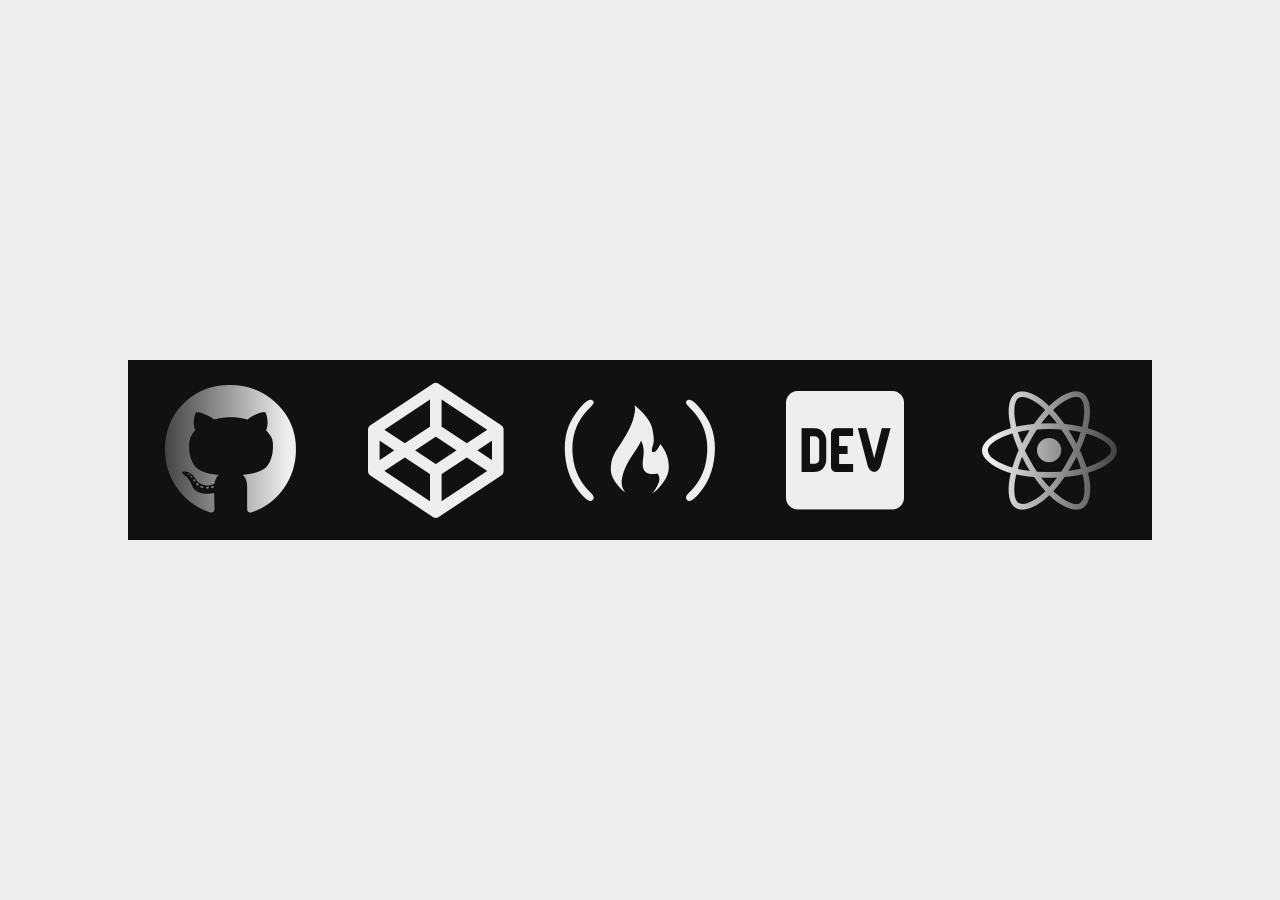
<file: templates/index.html>
<!DOCTYPE html>
<html lang="en" >
<head>
  <meta charset="UTF-8">
  <title>Marquee-like Content Scrolling</title>
  <link rel='stylesheet' href='https://cdnjs.cloudflare.com/ajax/libs/font-awesome/5.8.2/css/all.min.css'><link rel="stylesheet" href="../static/style.css">

</head>
<body>
<!-- partial:index.partial.html -->
<div class="marquee">
    <ul class="marquee-content">
      <li><i class="fab fa-github"></i></li>
      <li><i class="fab fa-codepen"></i></li>
      <li><i class="fab fa-free-code-camp"></i></li>
      <li><i class="fab fa-dev"></i></li>
      <li><i class="fab fa-react"></i></li>
      <li><i class="fab fa-vuejs"></i></li>
      <li><i class="fab fa-angular"></i></li>
      <li><i class="fab fa-node"></i></li>
      <li><i class="fab fa-wordpress"></i></li>
      <li><i class="fab fa-aws"></i></li>
      <li><i class="fab fa-docker"></i></li>
      <li><i class="fab fa-android"></i></li>
    </ul>
  </div>
<!-- partial -->
  <script  src="../static/script.js"></script>

</body>
</html>
</file>
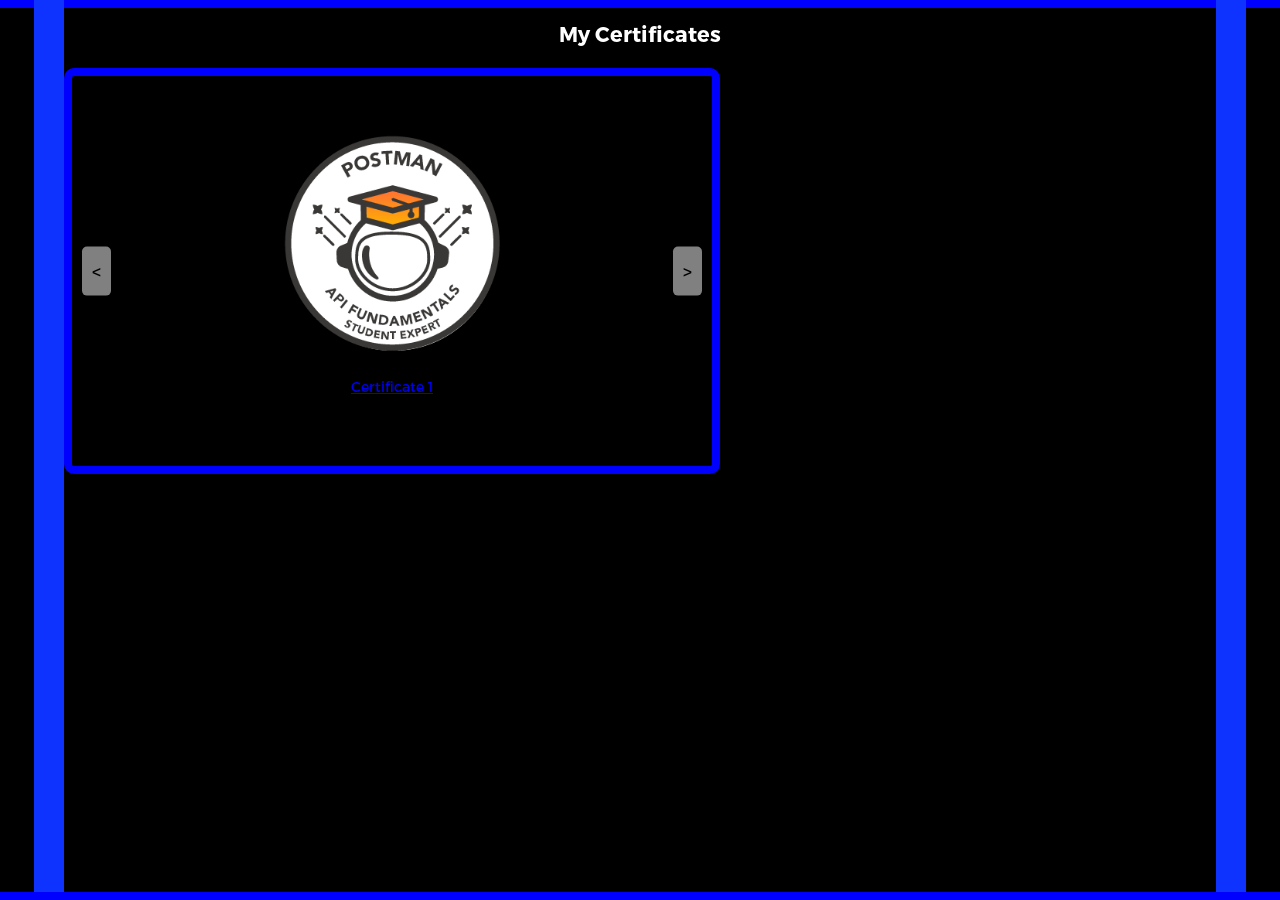
<file: templates/certificates.html>
<!DOCTYPE html>
<html lang="en">
<head>
    <meta charset="UTF-8">
    <title>Certificates</title>
    <link rel="stylesheet" href="../static/assets/css/main.css">
    <style>
        /* Keep background black */
        body {
            display: flex;
            align-items: center;
            justify-content: center;
            height: 100vh;
            margin: 0;
            background-color: black;
            color: white;
        }

        /* Blue horizontal lines */
        .blue-lines {
            position: absolute;
            width: 100%;
            height: 8px;
            background-color: blue;
        }
        .blue-top { top: 0; }
        .blue-bottom { bottom: 0; }

.container {
    text-align: center;
    width: 90%; /* Makes it responsive */
    max-width: 120%; /* Prevents it from becoming too wide on large screens */
    margin: auto;
    padding: auto;/* Centers it horizontally */
}

.slider {
    overflow: hidden;
    width: 100%; /* Takes full width of `.container` */
    max-width: 600px; /* Adjust as needed */
    height: 350px;
    position: relative;
    display: flex;
    align-items: center;
    justify-content: center;
    background: black;
    border-radius: 10px;
    padding: 20px;
    border: 8px solid blue;
}


        .slider-container {
            display: flex;
            transition: transform 0.5s ease-in-out;
            width: 300%;
        }

        .slider--item {
            min-width: 100%;
            display: flex;
            flex-direction: column;
            align-items: center;
            justify-content: center;
        }

        .slider--item img {
            max-width: 90%;
            max-height: 250px;
            object-fit: contain;
            border-radius: 5px;
        }

        .slider--prev, .slider--next {
            cursor: pointer;
            position: absolute;
            top: 50%;
            transform: translateY(-50%);
            background: rgba(255, 255, 255, 0.5);
            color: black;
            padding: 10px;
            border: none;
            font-size: 18px;
            border-radius: 5px;
            transition: 0.3s;
        }

        .slider--prev { left: 10px; }
        .slider--next { right: 10px; }
        .slider--prev:hover, .slider--next:hover { background: white; }
    </style>
</head>
<body>
    <div class="blue-lines blue-top"></div> <!-- Top blue line -->
    <div class="container">
        <h2>My Certificates</h2>
        <div class="slider">
            <div class="slider-container">
                <div class="slider--item">
                    <a href="../static/certs/ECC-CEH-Certificate.pdf" target="_blank">
                        <img src="../static/certs/postman.png" alt="Certificate 1">
                        <p>Certificate 1</p>
                    </a>
                </div>
                <div class="slider--item">
                    <a href="../static/certs/postman.pdf" target="_blank">
                        <img src="../static/certs/postman.png" alt="Certificate 2">
                        <p>Certificate 2</p>
                    </a>
                </div>
                <div class="slider--item">
                    <a href="../static/certs/problem_solving_basic%20certificate.pdf" target="_blank">
                        <img src="../static/certs/postman.png" alt="Certificate 3">
                        <p>Certificate 3</p>
                    </a>
                </div>
            </div>
            <button class="slider--prev">&lt;</button>
            <button class="slider--next">&gt;</button>
        </div>
    </div>
    <div class="blue-lines blue-bottom"></div> <!-- Bottom blue line -->

    <script src="https://ajax.googleapis.com/ajax/libs/jquery/2.2.4/jquery.min.js"></script>
    <script>
    $(document).ready(function() {
        let currentIndex = 0;
        const totalItems = $('.slider--item').length;
        const sliderContainer = $('.slider-container');

        function showItem(index) {
            const offset = -index * 100 + '%';
            sliderContainer.css('transform', `translateX(${offset})`);
        }

        $('.slider--next').click(function() {
            currentIndex = (currentIndex + 1) % totalItems;
            showItem(currentIndex);
        });

        $('.slider--prev').click(function() {
            currentIndex = (currentIndex - 1 + totalItems) % totalItems;
            showItem(currentIndex);
        });

        showItem(currentIndex);
    });
    </script>
</body>
</html>
</file>
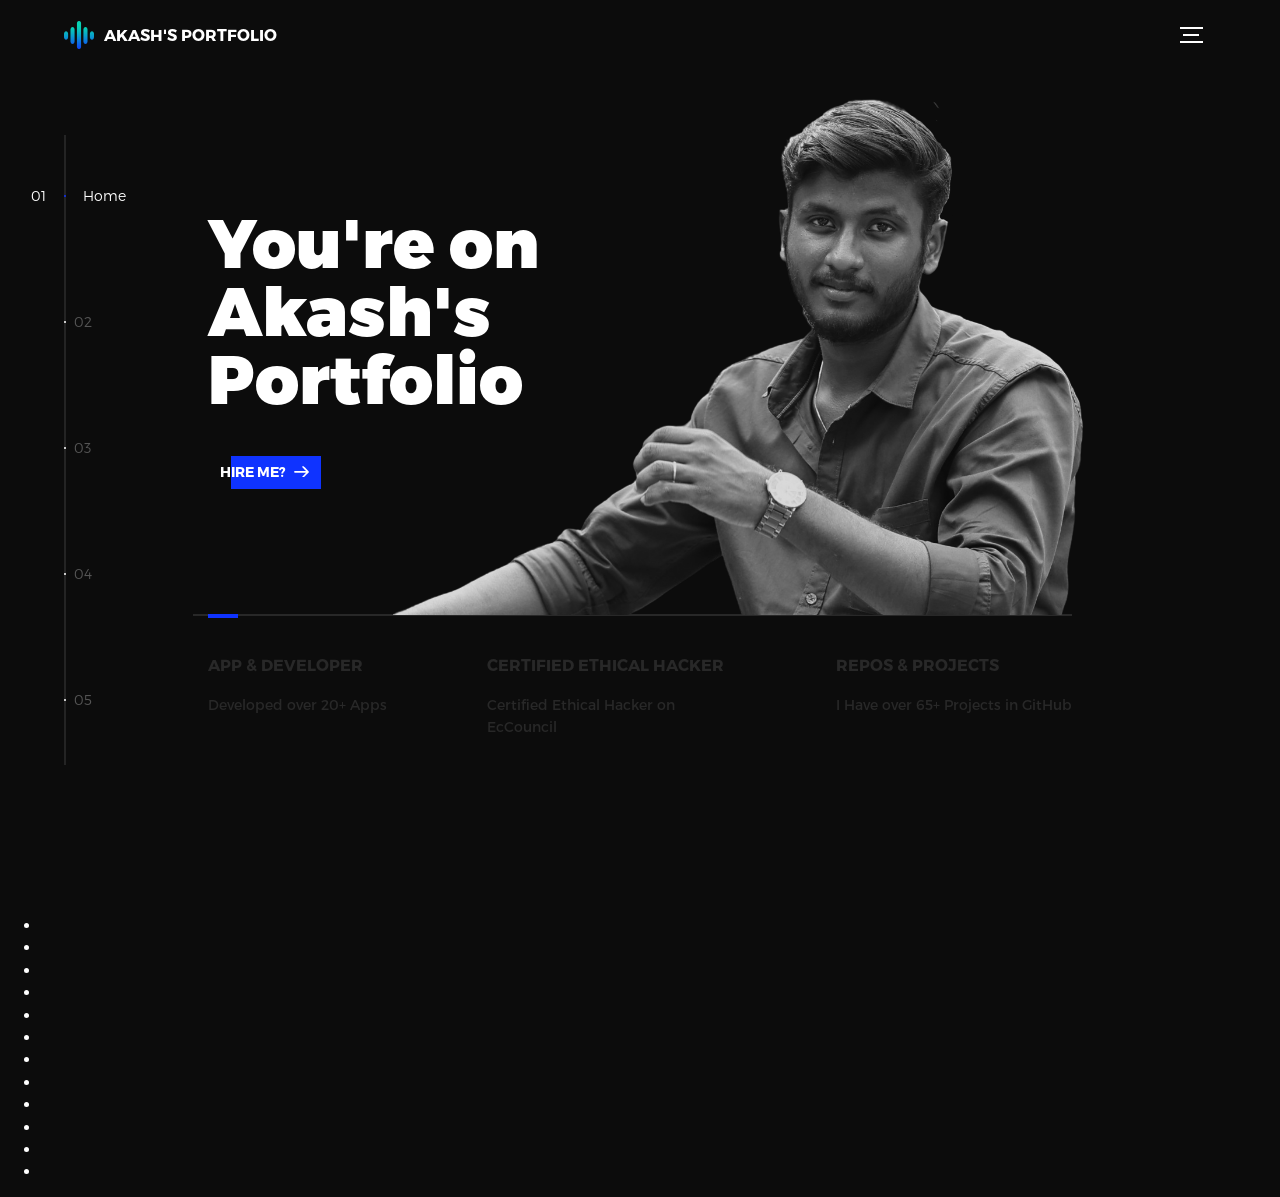
<file: templates/def.html>
<!DOCTYPE html>
<html lang="en">
<head>
  <title>Akash's Portfolio</title>
  <meta charset="utf-8">
  <meta name="viewport" content="width=device-width, initial-scale=1">
  <meta http-equiv="X-UA-Compatible" content="IE=edge">
  <meta name="description" content="HTML5 website template">
  <meta name="keywords" content="global, template, html, sass, jquery">
  <meta name="author" content="Bucky Maler">
  <link rel="stylesheet" href="../static/assets/css/main.css">
    
</head>
<body>

<!-- notification for small viewports and landscape oriented smartphones -->
<div class="device-notification">
  <a class="device-notification--logo" href="#0">
    <img src="../static/assets/img/logo.png" alt="Global">
    <p>Akash's Portfolio</p>
  </a>
  <p class="device-notification--message">Global has so much to offer that we must request you orient your device to portrait or find a larger screen. You won't be disappointed.</p>
</div>

<div class="perspective effect-rotate-left">
  <div class="container"><div class="outer-nav--return"></div>
    <div id="viewport" class="l-viewport">
      <div class="l-wrapper">
        <header class="header">
          <a class="header--logo" href="#0">
            <img src="../static/assets/img/logo.png" alt="Global">
            <p>Akash's Portfolio</p>
          </a>
          <button class="header--cta cta">Hire Me?</button>
          <div class="header--nav-toggle">
            <span></span>
          </div>
        </header>
        <nav class="l-side-nav">
          <ul class="side-nav">
            <li class="is-active"><span>Home</span></li>
            <li><span>Works</span></li>
            <li><span>About</span></li>
            <li><span>Contact</span></li>
            <li><span>Hire us</span></li>

          </ul>
        </nav>
        <ul class="l-main-content main-content">
          <li class="l-section section section--is-active">
            <div class="intro">
              <div class="intro--banner">
                <h1>You're on<br>Akash's<br>Portfolio</h1>
                <button class="cta">Hire Me?
                  <svg version="1.1" id="Layer_1" xmlns="http://www.w3.org/2000/svg" xmlns:xlink="http://www.w3.org/1999/xlink" x="0px" y="0px" viewBox="0 0 150 118" style="enable-background:new 0 0 150 118;" xml:space="preserve">
                  <g transform="translate(0.000000,118.000000) scale(0.100000,-0.100000)">
                    <path d="M870,1167c-34-17-55-57-46-90c3-15,81-100,194-211l187-185l-565-1c-431,0-571-3-590-13c-55-28-64-94-18-137c21-20,33-20,597-20h575l-192-193C800,103,794,94,849,39c20-20,39-29,61-29c28,0,63,30,298,262c147,144,272,271,279,282c30,51,23,60-219,304C947,1180,926,1196,870,1167z"/>
                  </g>
                  </svg>
                  <span class="btn-background"></span>
                </button>
                <img src="../static/assets/img/Akash%20Top.png" alt="Welcome" width="80%">
              </div>
              <div class="intro--options">
                <a href="#0">
                  <h3>App &amp; Developer</h3>
                  <p>Developed over 20+ Apps</p>
                </a>
                <a href="#0">
                  <h3>Certified Ethical Hacker</h3>
                  <p>Certified Ethical Hacker on EcCouncil</p>
                </a>
                <a href="#0">
                  <h3>Repos &amp; Projects</h3>
                  <p>I Have over 65+ Projects in GitHub</p>
                </a>
              </div>
            </div>
          </li>
          <li class="l-section section">
            <div class="work">
              <h2>Selected work</h2>
              <div class="work--lockup">
                <ul class="slider">
                  <li class="slider--item slider--item-left">
                    <a href="#0">
                      <div class="slider--item-image">
                        <img src="../static/assets/img/work-victory.jpg" alt="Victory">
                      </div>
                      <p class="slider--item-title">Victory</p>
                      <p class="slider--item-description">Lorem ipsum dolor sit amet, consectetur adipisicing elit sed do.</p>
                    </a>
                  </li>
                  <li class="slider--item slider--item-center">
                    <a href="#0">
                      <div class="slider--item-image">
                        <img src="../static/assets/img/work-metiew-smith.jpg" alt="Metiew and Smith">
                      </div>
                      <p class="slider--item-title">Metiew &amp; Smith</p>
                      <p class="slider--item-description">Lorem ipsum dolor sit amet, consectetur adipisicing elit sed do.</p>
                    </a>
                  </li>
                  <li class="slider--item slider--item-right">
                    <a href="#0">
                      <div class="slider--item-image">
                        <img src="../static/assets/img/work-alex-nowak.jpg" alt="Alex Nowak">
                      </div>
                      <p class="slider--item-title">Alex Nowak</p>
                      <p class="slider--item-description">Lorem ipsum dolor sit amet, consectetur adipisicing elit sed do.</p>
                    </a>
                  </li>
                </ul>
                <div class="slider--prev">
                  <svg version="1.1" id="Layer_1" xmlns="http://www.w3.org/2000/svg" xmlns:xlink="http://www.w3.org/1999/xlink" x="0px" y="0px"
                  viewBox="0 0 150 118" style="enable-background:new 0 0 150 118;" xml:space="preserve">
                  <g transform="translate(0.000000,118.000000) scale(0.100000,-0.100000)">
                    <path d="M561,1169C525,1155,10,640,3,612c-3-13,1-36,8-52c8-15,134-145,281-289C527,41,562,10,590,10c22,0,41,9,61,29
                    c55,55,49,64-163,278L296,510h575c564,0,576,0,597,20c46,43,37,109-18,137c-19,10-159,13-590,13l-565,1l182,180
                    c101,99,187,188,193,199c16,30,12,57-12,84C631,1174,595,1183,561,1169z"/>
                  </g>
                  </svg>
                </div>
                <div class="slider--next">
                  <svg version="1.1" id="Layer_1" xmlns="http://www.w3.org/2000/svg" xmlns:xlink="http://www.w3.org/1999/xlink" x="0px" y="0px" viewBox="0 0 150 118" style="enable-background:new 0 0 150 118;" xml:space="preserve">
                  <g transform="translate(0.000000,118.000000) scale(0.100000,-0.100000)">
                    <path d="M870,1167c-34-17-55-57-46-90c3-15,81-100,194-211l187-185l-565-1c-431,0-571-3-590-13c-55-28-64-94-18-137c21-20,33-20,597-20h575l-192-193C800,103,794,94,849,39c20-20,39-29,61-29c28,0,63,30,298,262c147,144,272,271,279,282c30,51,23,60-219,304C947,1180,926,1196,870,1167z"/>
                  </g>
                  </svg>
                </div>
              </div>
            </div>
          </li>

          <li class="l-section section">
            <div class="about">
              <div class="about--banner">
                <h2>We<br>believe in<br>passionate<br>people</h2>
                <a href="/certificates">Career
                  <span>
                    <svg version="1.1" id="Layer_1" xmlns="http://www.w3.org/2000/svg" xmlns:xlink="http://www.w3.org/1999/xlink" x="0px" y="0px" viewBox="0 0 150 118" style="enable-background:new 0 0 150 118;" xml:space="preserve">
                    <g transform="translate(0.000000,118.000000) scale(0.100000,-0.100000)">
                      <path d="M870,1167c-34-17-55-57-46-90c3-15,81-100,194-211l187-185l-565-1c-431,0-571-3-590-13c-55-28-64-94-18-137c21-20,33-20,597-20h575l-192-193C800,103,794,94,849,39c20-20,39-29,61-29c28,0,63,30,298,262c147,144,272,271,279,282c30,51,23,60-219,304C947,1180,926,1196,870,1167z"/>
                    </g>
                    </svg>
                  </span>
                </a>
                <img src="../static/assets/img/about-visual.png" alt="About Us">
              </div>
              <div class="about--options">
                <a href="#0">
                  <h3>Winners</h3>
                </a>
                <a href="#0">
                  <h3>Philosophy</h3>
                </a>
                <a href="#0">
                  <h3>History</h3>
                </a>
              </div>
            </div>
          </li>
          <li class="l-section section">
            <div class="contact">
              <div class="contact--lockup">
                <div class="modal">
                  <div class="modal--information">
                    <p>TamilNadu, India</p>
                    <a href="mailto:ouremail@gmail.com">ouremail@gmail.com</a>
                    <a href="tel:+148126287560">+48 12 628 75 60</a>
                  </div>
                  <ul class="modal--options">
                    <li><a href="#0">Bēhance</a></li>
                    <li><a href="#0">dribbble</a></li>
                    <li><a href="mailto:ouremail@gmail.com">Contact Us</a></li>
                  </ul>
                </div>
              </div>
            </div>
          </li>
          <li class="l-section section">
            <div class="hire">
              <h2>You want us to do</h2>
              <!-- checkout formspree.io for easy form setup -->
              <form class="work-request" method="post">
                <div class="work-request--options">
                  <span class="options-a">
                    <input id="opt-1" type="checkbox" value="app design">
                    <label for="opt-1">
                      <svg version="1.1" id="Layer_1" xmlns="http://www.w3.org/2000/svg" xmlns:xlink="http://www.w3.org/1999/xlink" x="0px" y="0px"
                      viewBox="0 0 150 111" style="enable-background:new 0 0 150 111;" xml:space="preserve">
                      <g transform="translate(0.000000,111.000000) scale(0.100000,-0.100000)">
                        <path d="M950,705L555,310L360,505C253,612,160,700,155,700c-6,0-44-34-85-75l-75-75l278-278L550-5l475,475c261,261,475,480,475,485c0,13-132,145-145,145C1349,1100,1167,922,950,705z"/>
                      </g>
                      </svg>
                      App Design
                    </label>
                    <input id="opt-2" type="checkbox" value="graphic design">
                    <label for="opt-2">
                      <svg version="1.1" id="Layer_1" xmlns="http://www.w3.org/2000/svg" xmlns:xlink="http://www.w3.org/1999/xlink" x="0px" y="0px"
                      viewBox="0 0 150 111" style="enable-background:new 0 0 150 111;" xml:space="preserve">
                      <g transform="translate(0.000000,111.000000) scale(0.100000,-0.100000)">
                        <path d="M950,705L555,310L360,505C253,612,160,700,155,700c-6,0-44-34-85-75l-75-75l278-278L550-5l475,475c261,261,475,480,475,485c0,13-132,145-145,145C1349,1100,1167,922,950,705z"/>
                      </g>
                      </svg>
                      Graphic Design
                    </label>
                    <input id="opt-3" type="checkbox" value="motion design">
                    <label for="opt-3">
                      <svg version="1.1" id="Layer_1" xmlns="http://www.w3.org/2000/svg" xmlns:xlink="http://www.w3.org/1999/xlink" x="0px" y="0px"
                      viewBox="0 0 150 111" style="enable-background:new 0 0 150 111;" xml:space="preserve">
                      <g transform="translate(0.000000,111.000000) scale(0.100000,-0.100000)">
                        <path d="M950,705L555,310L360,505C253,612,160,700,155,700c-6,0-44-34-85-75l-75-75l278-278L550-5l475,475c261,261,475,480,475,485c0,13-132,145-145,145C1349,1100,1167,922,950,705z"/>
                      </g>
                      </svg>
                      Motion Design
                    </label>
                  </span>
                  <span class="options-b">
                    <input id="opt-4" type="checkbox" value="ux design">
                    <label for="opt-4">
                      <svg version="1.1" id="Layer_1" xmlns="http://www.w3.org/2000/svg" xmlns:xlink="http://www.w3.org/1999/xlink" x="0px" y="0px"
                      viewBox="0 0 150 111" style="enable-background:new 0 0 150 111;" xml:space="preserve">
                      <g transform="translate(0.000000,111.000000) scale(0.100000,-0.100000)">
                        <path d="M950,705L555,310L360,505C253,612,160,700,155,700c-6,0-44-34-85-75l-75-75l278-278L550-5l475,475c261,261,475,480,475,485c0,13-132,145-145,145C1349,1100,1167,922,950,705z"/>
                      </g>
                      </svg>
                      UX Design
                    </label>
                    <input id="opt-5" type="checkbox" value="webdesign">
                    <label for="opt-5">
                      <svg version="1.1" id="Layer_1" xmlns="http://www.w3.org/2000/svg" xmlns:xlink="http://www.w3.org/1999/xlink" x="0px" y="0px"
                      viewBox="0 0 150 111" style="enable-background:new 0 0 150 111;" xml:space="preserve">
                      <g transform="translate(0.000000,111.000000) scale(0.100000,-0.100000)">
                        <path d="M950,705L555,310L360,505C253,612,160,700,155,700c-6,0-44-34-85-75l-75-75l278-278L550-5l475,475c261,261,475,480,475,485c0,13-132,145-145,145C1349,1100,1167,922,950,705z"/>
                      </g>
                      </svg>
                      Webdesign
                    </label>
                    <input id="opt-6" type="checkbox" value="marketing">
                    <label for="opt-6">
                      <svg version="1.1" id="Layer_1" xmlns="http://www.w3.org/2000/svg" xmlns:xlink="http://www.w3.org/1999/xlink" x="0px" y="0px"
                      viewBox="0 0 150 111" style="enable-background:new 0 0 150 111;" xml:space="preserve">
                      <g transform="translate(0.000000,111.000000) scale(0.100000,-0.100000)">
                        <path d="M950,705L555,310L360,505C253,612,160,700,155,700c-6,0-44-34-85-75l-75-75l278-278L550-5l475,475c261,261,475,480,475,485c0,13-132,145-145,145C1349,1100,1167,922,950,705z"/>
                      </g>
                      </svg>
                      Marketing
                    </label>
                  </span>
                </div>
                <div class="work-request--information">
                  <div class="information-name">
                    <input id="name" type="text" spellcheck="false">
                    <label for="name">Name</label>
                  </div>
                  <div class="information-email">
                    <input id="email" type="email" spellcheck="false">
                    <label for="email">Email</label>
                  </div>
                </div>
                <input type="submit" value="Send Request" onclick="window.location.href='/form'">
              </form>
            </div>
          </li>
        </ul>
      </div>
    </div>
  </div>
  <ul class="outer-nav">
    <li class="is-active">Home</li>
    <li>Works</li>
    <li>About</li>
    <li>Contact</li>
    <li>Hire Me?</li>
  </ul>
</div>
<div class="marquee">
    <ul class="marquee-content">
      <li><i class="fab fa-github"></i></li>
      <li><i class="fab fa-codepen"></i></li>
      <li><i class="fab fa-free-code-camp"></i></li>
      <li><i class="fab fa-dev"></i></li>
      <li><i class="fab fa-react"></i></li>
      <li><i class="fab fa-vuejs"></i></li>
      <li><i class="fab fa-angular"></i></li>
      <li><i class="fab fa-node"></i></li>
      <li><i class="fab fa-wordpress"></i></li>
      <li><i class="fab fa-aws"></i></li>
      <li><i class="fab fa-docker"></i></li>
      <li><i class="fab fa-android"></i></li>
    </ul>
  </div>
<!-- partial -->
  <script  src="../static/script.js"></script>
<script src="https://ajax.googleapis.com/ajax/libs/jquery/2.2.4/jquery.min.js"></script>
<script>window.jQuery || document.write('<script src="../static/assets/js/vendor/jquery-2.2.4.min.js"><\/script>')</script>
<script src="../static/assets/js/functions-min.js"></script>
</body>
</html>
</file>
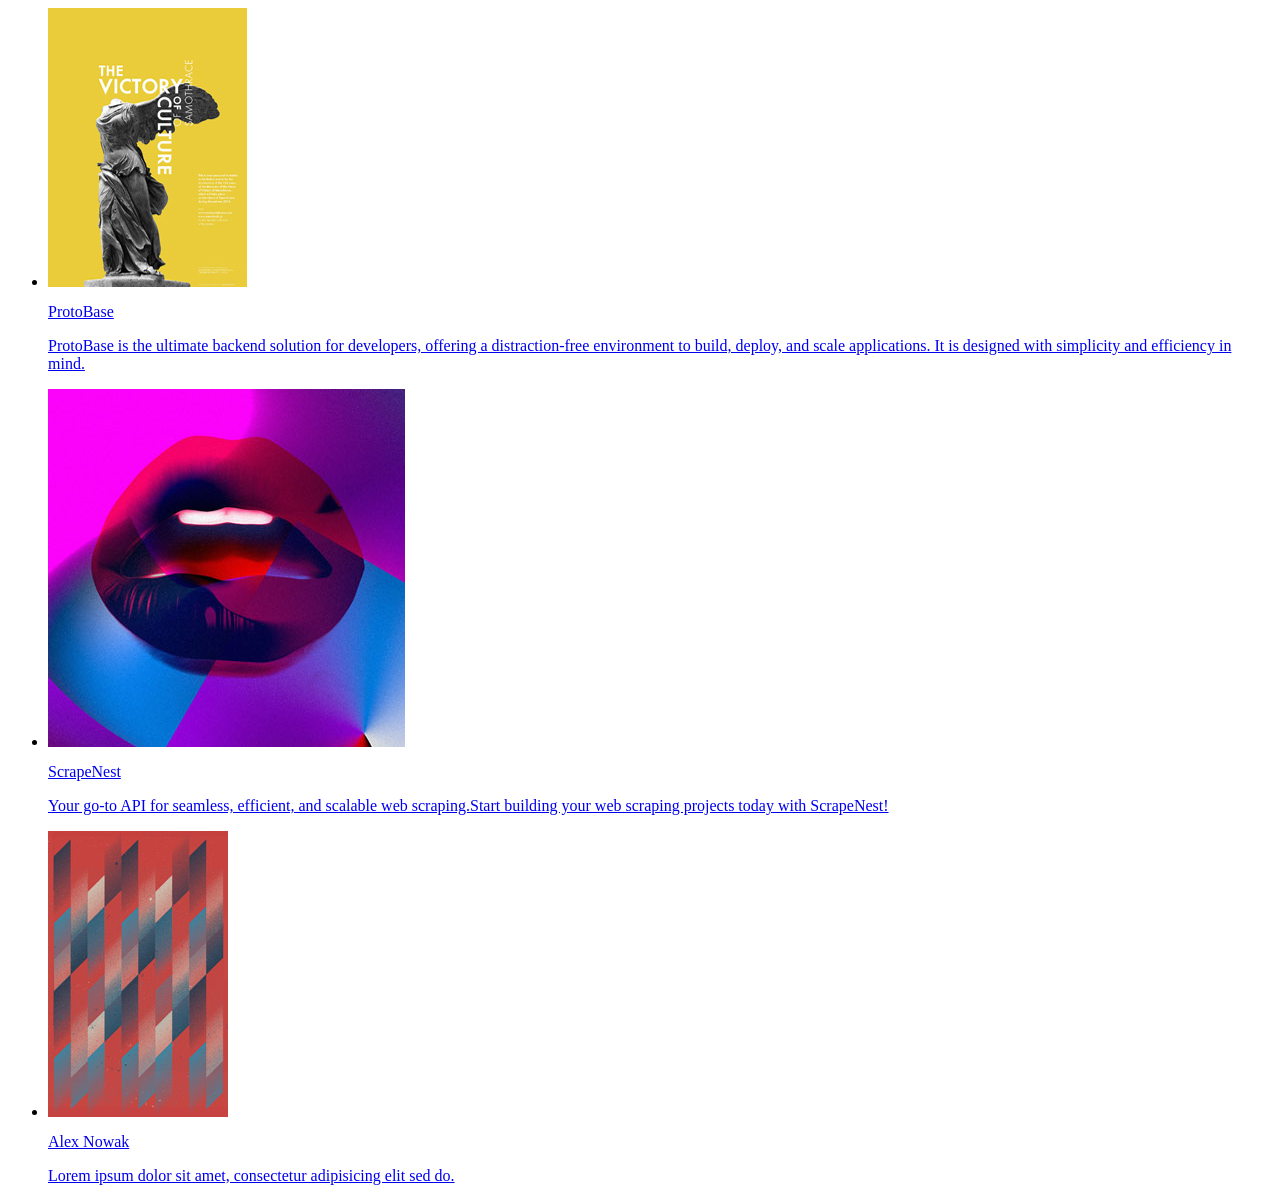
<file: templates/test.html>
<html lang="en">
<head>
    <meta charset="UTF-8">
    <title>Title</title>
</head>
<body>
<ul class="slider">
    <li class="slider--item slider--item-left">
        <a href="https://protobase.pythonanywhere.com/">
            <div class="slider--item-image">
                <img src="../static/assets/img/work-victory.jpg" alt="ProtoBase">
            </div>
            <p class="slider--item-title">ProtoBase</p>
            <p class="slider--item-description">ProtoBase is the ultimate backend solution for developers, offering a distraction-free environment to build, deploy, and scale applications. It is designed with simplicity and efficiency in mind.</p>
        </a>
    </li>
    <li class="slider--item slider--item-center">
        <a href="https://scrapenest.pythonanywhere.com/">
            <div class="slider--item-image">
                <img src="../static/assets/img/work-metiew-smith.jpg" alt="ScrapeNest">
            </div>
            <p class="slider--item-title">ScrapeNest</p>
            <p class="slider--item-description">Your go-to API for seamless, efficient, and scalable web scraping.Start building your web scraping projects today with ScrapeNest!</p>
        </a>
    </li>
    <li class="slider--item slider--item-right">
        <a href="#0">
            <div class="slider--item-image">
                <img src="../static/assets/img/work-alex-nowak.jpg" alt="Alex Nowak">
            </div>
            <p class="slider--item-title">Alex Nowak</p>
            <p class="slider--item-description">Lorem ipsum dolor sit amet, consectetur adipisicing elit sed do.</p>
        </a>
    </li>
</ul>
</body>
</html>
</file>
<file: static/style.css>
@import url('https://fonts.googleapis.com/css?family=Montserrat');

* {
  margin: 0;
  padding: 0;
  box-sizing: border-box;
}
body {
  font-family: 'Montserrat', sans-serif;
  background-color: #eee;
  color: #111;
  height: 100vh;
  display: flex;
  justify-content: center;
  align-items: center;
}

:root {
  --marquee-width: 80vw;
  --marquee-height: 20vh;
  /* --marquee-elements: 12; */ /* defined with JavaScript */
  --marquee-elements-displayed: 5;
  --marquee-element-width: calc(var(--marquee-width) / var(--marquee-elements-displayed));
  --marquee-animation-duration: calc(var(--marquee-elements) * 3s);
}

.marquee {
  width: var(--marquee-width);
  height: var(--marquee-height);
  background-color: #111;
  color: #eee;
  overflow: hidden;
  position: relative;
}
.marquee:before, .marquee:after {
  position: absolute;
  top: 0;
  width: 10rem;
  height: 100%;
  content: "";
  z-index: 1;
}
.marquee:before {
  left: 0;
  background: linear-gradient(to right, #111 0%, transparent 100%);
}
.marquee:after {
  right: 0;
  background: linear-gradient(to left, #111 0%, transparent 100%);
}
.marquee-content {
  list-style: none;
  height: 100%;
  display: flex;
  animation: scrolling var(--marquee-animation-duration) linear infinite;
}
/* .marquee-content:hover {
  animation-play-state: paused;
} */
@keyframes scrolling {
  0% { transform: translateX(0); }
  100% { transform: translateX(calc(-1 * var(--marquee-element-width) * var(--marquee-elements))); }
}
.marquee-content li {
  display: flex;
  justify-content: center;
  align-items: center;
  /* text-align: center; */
  flex-shrink: 0;
  width: var(--marquee-element-width);
  max-height: 100%;
  font-size: calc(var(--marquee-height)*3/4); /* 5rem; */
  white-space: nowrap;
}

.marquee-content li img {
  width: 100%;
  /* height: 100%; */
  border: 2px solid #eee;
}

@media (max-width: 600px) {
  html { font-size: 12px; }
  :root {
    --marquee-width: 100vw;
    --marquee-height: 16vh;
    --marquee-elements-displayed: 3;
  }
  .marquee:before, .marquee:after { width: 5rem; }
}
</file>
<file: static/assets/css/main.css>
@font-face{font-family:'Montserrat';src:url("fonts/Montserrat-Black.eot");src:local("☺"),url("fonts/Montserrat-Black.woff") format("woff"),url("fonts/Montserrat-Black.ttf") format("truetype"),url("fonts/Montserrat-Black.svg") format("svg");font-weight:900;font-style:normal}@font-face{font-family:'Montserrat';src:url("fonts/Montserrat-Bold.eot");src:local("☺"),url("fonts/Montserrat-Bold.woff") format("woff"),url("fonts/Montserrat-Bold.ttf") format("truetype"),url("fonts/Montserrat-Bold.svg") format("svg");font-weight:700;font-style:normal}@font-face{font-family:'Montserrat';src:url("fonts/Montserrat-Regular.eot");src:local("☺"),url("fonts/Montserrat-Regular.woff") format("woff"),url("fonts/Montserrat-Regular.ttf") format("truetype"),url("fonts/Montserrat-Regular.svg") format("svg");font-weight:400;font-style:normal}@font-face{font-family:'Montserrat';src:url("fonts/Montserrat-Light.eot");src:local("☺"),url("fonts/Montserrat-Light.woff") format("woff"),url("fonts/Montserrat-Light.ttf") format("truetype"),url("fonts/Montserrat-Light.svg") format("svg");font-weight:300;font-style:normal}/*! normalize.css v3.0.2 | MIT License | git.io/normalize */html{font-family:sans-serif;-ms-text-size-adjust:100%;-webkit-text-size-adjust:100%}  body{margin:0}  article,aside,details,figcaption,figure,footer,header,hgroup,main,menu,nav,section,summary{display:block}  audio,canvas,progress,video{display:inline-block;vertical-align:baseline}  audio:not([controls]){display:none;height:0}  [hidden],template{display:none}  a{background-color:transparent}  a:active,a:hover{outline:0}  abbr[title]{border-bottom:1px dotted}  b,strong{font-weight:bold}  dfn{font-style:italic}  h1{font-size:2em;margin:0.67em 0}  mark{background:#ff0;color:#000}  small{font-size:80%}  sub,sup{font-size:75%;line-height:0;position:relative;vertical-align:baseline}  sup{top:-0.5em}  sub{bottom:-0.25em}  img{border:0}  svg:not(:root){overflow:hidden}  figure{margin:1em 40px}  hr{box-sizing:content-box;height:0}  pre{overflow:auto}  code,kbd,pre,samp{font-family:monospace, monospace;font-size:1em}  button,input,optgroup,select,textarea{color:inherit;font:inherit;margin:0}  button{overflow:visible}  button,select{text-transform:none}  button,html input[type="button"],input[type="reset"],input[type="submit"]{-webkit-appearance:button;cursor:pointer}  button[disabled],html input[disabled]{cursor:default}  button::-moz-focus-inner,input::-moz-focus-inner{border:0;padding:0}  input{line-height:normal}  input[type="checkbox"],input[type="radio"]{box-sizing:border-box;padding:0}  input[type="number"]::-webkit-inner-spin-button,input[type="number"]::-webkit-outer-spin-button{height:auto}  input[type="search"]{-webkit-appearance:textfield;box-sizing:content-box}  input[type="search"]::-webkit-search-cancel-button,input[type="search"]::-webkit-search-decoration{-webkit-appearance:none}  fieldset{border:1px solid #c0c0c0;margin:0 2px;padding:0.35em 0.625em 0.75em}  legend{border:0;padding:0}  textarea{overflow:auto}  optgroup{font-weight:bold}  table{border-collapse:collapse;border-spacing:0}  td,th{padding:0}  ::-moz-selection{background:#FFF498}  ::selection{background:#FFF498}  ::-moz-selection{background:#FFF498}  img::-moz-selection{background:transparent}  img::selection{background:transparent}  img::-moz-selection{background:transparent}  body{-webkit-tap-highlight-color:#FFF498}  body{background-color:#0c0c0c;font-size:14px;line-height:1.6;font-family:"Montserrat",sans-serif;color:#fff;-webkit-font-smoothing:antialiased;-webkit-text-size-adjust:100%}  .l-viewport{position:relative;width:100%;height:100vh;box-shadow:0 0 45px 5px rgba(0,0,0,0.85);overflow:hidden}  .l-wrapper{position:relative;width:1440px;max-width:90%;height:100%;margin:0 auto}  .l-side-nav{position:absolute;left:0;display:-webkit-box;display:-webkit-flex;display:-ms-flexbox;display:flex;height:100%;-webkit-box-align:center;-webkit-align-items:center;-ms-flex-align:center;align-items:center}  .l-side-nav::before{content:"";position:absolute;top:50%;left:0;-webkit-transform:translateY(-50%);transform:translateY(-50%);width:2px;height:70%;max-height:750px;background-color:#555;opacity:.35;z-index:10}@media (max-width: 1180px){.l-side-nav{display:none}}  .l-main-content{position:relative;width:100%;height:100%;margin:0;padding:0;list-style:none}  .l-section{position:absolute;width:100%;height:100%}  .device-notification{display:none;position:fixed;top:0;left:0;width:100%;height:100%;-webkit-box-orient:vertical;-webkit-box-direction:normal;-webkit-flex-direction:column;-ms-flex-direction:column;flex-direction:column;-webkit-box-align:center;-webkit-align-items:center;-ms-flex-align:center;-ms-grid-row-align:center;align-items:center;-webkit-box-pack:center;-webkit-justify-content:center;-ms-flex-pack:center;justify-content:center;background-color:#0c0c0c;z-index:12}  .device-notification--logo{display:-webkit-box;display:-webkit-flex;display:-ms-flexbox;display:flex;-webkit-box-align:center;-webkit-align-items:center;-ms-flex-align:center;align-items:center;text-decoration:none;color:#fff}  .device-notification--logo p{margin:0 0 0 10px;font-size:16px;font-weight:700;text-transform:uppercase}  .device-notification--message{width:70%;margin:30px 0 0 0;font-weight:700;text-align:center}@media (max-width: 767px) and (min-width: 601px) and (max-height: 680px){.device-notification{display:-webkit-box;display:-webkit-flex;display:-ms-flexbox;display:flex}}@media (max-width: 600px) and (min-width: 480px) and (max-height: 580px){.device-notification{display:-webkit-box;display:-webkit-flex;display:-ms-flexbox;display:flex}}@media (max-width: 736px) and (min-width: 360px) and (orientation: landscape){.device-notification{display:-webkit-box;display:-webkit-flex;display:-ms-flexbox;display:flex}}@media(max-width: 359px){.device-notification{display:-webkit-box;display:-webkit-flex;display:-ms-flexbox;display:flex}}  .section{opacity:0;visibility:hidden;-webkit-transition:opacity .4s ease-in-out,visibility 0s .4s;transition:opacity .4s ease-in-out,visibility 0s .4s}  .section--is-active{opacity:1;visibility:visible;z-index:1;-webkit-transition:opacity .4s ease-in-out .4s;transition:opacity .4s ease-in-out .4s}  .section--next{-webkit-transform:translateY(-45px);transform:translateY(-45px);-webkit-transition:-webkit-transform .4s ease-in-out;transition:-webkit-transform .4s ease-in-out;transition:transform .4s ease-in-out;transition:transform .4s ease-in-out, -webkit-transform .4s ease-in-out}  .section--prev{-webkit-transform:translateY(45px);transform:translateY(45px);-webkit-transition:-webkit-transform .4s ease-in-out;transition:-webkit-transform .4s ease-in-out;transition:transform .4s ease-in-out;transition:transform .4s ease-in-out, -webkit-transform .4s ease-in-out}  .header{position:absolute;top:0;left:0;display:-webkit-box;display:-webkit-flex;display:-ms-flexbox;display:flex;width:100%;height:70px;-webkit-box-align:center;-webkit-align-items:center;-ms-flex-align:center;align-items:center;-webkit-box-pack:justify;-webkit-justify-content:space-between;-ms-flex-pack:justify;justify-content:space-between;z-index:10}  .header--logo{display:-webkit-box;display:-webkit-flex;display:-ms-flexbox;display:flex;-webkit-box-align:center;-webkit-align-items:center;-ms-flex-align:center;align-items:center;text-decoration:none;color:#fff}  .header--logo p{margin:0 0 0 10px;font-size:16px;font-weight:700;text-transform:uppercase}  .header--nav-toggle{display:-webkit-box;display:-webkit-flex;display:-ms-flexbox;display:flex;width:50px;height:50px;-webkit-box-orient:vertical;-webkit-box-direction:normal;-webkit-flex-direction:column;-ms-flex-direction:column;flex-direction:column;-webkit-box-align:center;-webkit-align-items:center;-ms-flex-align:center;align-items:center;-webkit-box-pack:center;-webkit-justify-content:center;-ms-flex-pack:center;justify-content:center;cursor:pointer}  .header--nav-toggle span,.header--nav-toggle::before,.header--nav-toggle::after{content:"";position:relative;width:16px;height:2px;background-color:#fff}  .header--nav-toggle::before{bottom:5px;width:23px}  .header--nav-toggle::after{top:5px;width:23px}  .header--cta{position:absolute;top:50%;left:50%;-webkit-transform:translate(-50%, -50%);transform:translate(-50%, -50%);padding:0 20px;line-height:30px;text-decoration:none;color:#fff;font-weight:700;text-transform:uppercase;background-color:#0f33ff;border:none;opacity:0;visibility:hidden;-webkit-transition:opacity .4s ease-in-out,visibility 0s .4s;transition:opacity .4s ease-in-out,visibility 0s .4s}  .header--cta:focus{outline:none}  .header--cta.is-active{opacity:1;visibility:visible;-webkit-transition:opacity .4s ease-in-out .4s;transition:opacity .4s ease-in-out .4s}@media (max-width: 767px){.header--cta{display:none}}  .side-nav{position:relative;display:-webkit-box;display:-webkit-flex;display:-ms-flexbox;display:flex;width:100px;height:70%;max-height:750px;-webkit-box-orient:vertical;-webkit-box-direction:normal;-webkit-flex-direction:column;-ms-flex-direction:column;flex-direction:column;-webkit-justify-content:space-around;-ms-flex-pack:distribute;justify-content:space-around;margin:0;padding:0;list-style-position:inside;z-index:10}  .side-nav>li{position:relative;top:-5px;color:#fff;font-size:6px;cursor:pointer}  .side-nav>li span{position:relative;top:3px;left:10px;color:#fff;font-size:14px;font-weight:300;opacity:0;visibility:hidden}  .side-nav>li::before{position:absolute;top:3px;left:10px;color:#555;font-size:14px;font-weight:300}  .side-nav li:nth-child(1)::before{content:"01"}  .side-nav li:nth-child(2)::before{content:"02"}  .side-nav li:nth-child(3)::before{content:"03"}  .side-nav li:nth-child(4)::before{content:"04"}  .side-nav li:nth-child(5)::before{content:"05"}  .side-nav li.is-active{color:#0f33ff;-webkit-transition:color .4s ease-in-out;transition:color .4s ease-in-out}  .side-nav li.is-active span{opacity:1;visibility:visible;-webkit-transition:opacity .4s ease-in-out;transition:opacity .4s ease-in-out}  .side-nav li.is-active::before{left:-33px;color:#fff}  .intro{position:relative;display:-webkit-box;display:-webkit-flex;display:-ms-flexbox;display:flex;width:900px;max-width:75%;height:100%;-webkit-box-orient:vertical;-webkit-box-direction:normal;-webkit-flex-direction:column;-ms-flex-direction:column;flex-direction:column;-webkit-box-pack:center;-webkit-justify-content:center;-ms-flex-pack:center;justify-content:center;margin:0 auto}@media (max-width: 1180px){.intro{max-width:100%}}  .intro--banner{position:relative;height:475px}  .intro--banner::before{content:"";position:absolute;bottom:20px;left:-15px;right:0;height:2px;background-color:#282828}  .intro--banner::after{content:"";position:absolute;bottom:18px;left:0;width:30px;height:4px;background-color:#0f33ff}  .intro--banner h1{position:relative;font-size:68px;font-weight:900;line-height:1;z-index:1}  .intro--banner button{position:relative;padding:5px 17px 5px 12px;font-weight:700;text-transform:uppercase;background-color:transparent;border:none}  .intro--banner button .btn-background{position:absolute;top:0;left:23px;right:0;height:100%;background-color:#0f33ff;z-index:-1;-webkit-transition:left .2s ease-in-out;transition:left .2s ease-in-out}  .intro--banner button:hover .btn-background{left:0}  .intro--banner button:focus{outline:none}  .intro--banner button svg{position:relative;left:5px;width:15px;fill:#fff}  .intro--banner img{position:absolute;bottom:21px;right:-12px}  .intro--options{display:-webkit-box;display:-webkit-flex;display:-ms-flexbox;display:flex;-webkit-box-pack:justify;-webkit-justify-content:space-between;-ms-flex-pack:justify;justify-content:space-between;margin:0;padding:0;list-style:none}  .intro--options>a{max-width:250px;text-decoration:none;color:#282828;-webkit-transition:color .2s ease-in-out;transition:color .2s ease-in-out}  .intro--options>a:hover{color:#fff}  .intro--options h3{font-size:16px;text-transform:uppercase}  .intro--options p{margin-bottom:0}@media (max-width: 900px){.intro--banner{height:380px}  .intro--banner h1{font-size:55px}  .intro--banner img{width:430px}  .intro--options>a{margin-right:30px}  .intro--options>a:last-child{margin-right:0}}@media (max-width: 767px){.intro--banner{height:305px}  .intro--banner h1{font-size:44px}  .intro--banner img{width:330px}  .intro--options{display:block}  .intro--options>a{display:block;max-width:100%;margin:0 0 30px 0}  .intro--options>a:last-child{margin-bottom:0}}@media (max-width: 600px){.intro--banner{height:360px}  .intro--banner h1{font-size:55px}  .intro--banner img{display:none}}@media (max-width: 600px) and (max-height: 750px){.intro--banner{height:auto}  .intro--banner::before,.intro--banner::after{display:none}  .intro--banner h1{margin-top:0}  .intro--options{display:none}}  .work{position:relative;display:-webkit-box;display:-webkit-flex;display:-ms-flexbox;display:flex;width:960px;max-width:80%;height:100%;-webkit-box-orient:vertical;-webkit-box-direction:normal;-webkit-flex-direction:column;-ms-flex-direction:column;flex-direction:column;-webkit-box-pack:center;-webkit-justify-content:center;-ms-flex-pack:center;justify-content:center;margin:0 auto}@media (max-width: 1180px){.work{max-width:100%}}  .work h2{margin:0 0 20px 0;font-size:30px;text-align:center}  .work--lockup{position:relative}  .work--lockup .slider{position:relative;display:-webkit-box;display:-webkit-flex;display:-ms-flexbox;display:flex;width:80%;margin:0 auto;padding:0;list-style:none}  .work--lockup .slider--item{position:absolute;display:none;text-align:center}  .work--lockup .slider--item a{text-decoration:none;color:#858585}  .work--lockup .slider--item-title{margin-top:10px;font-size:12px;font-weight:700;text-transform:uppercase}  .work--lockup .slider--item-description{display:none;max-width:250px;margin:0 auto}  .work--lockup .slider--item-image{width:150px;height:150px;margin:0 auto;border-radius:50%;overflow:hidden}  .work--lockup .slider--item-image img{width:100%}  .work--lockup .slider--item-left{top:50%;left:0;-webkit-transform:translateY(-50%);transform:translateY(-50%);display:block}  .work--lockup .slider--item-right{top:50%;right:0;-webkit-transform:translateY(-50%);transform:translateY(-50%);display:block}  .work--lockup .slider--item-center{position:relative;top:30px;left:50%;-webkit-transform:translateX(-50%);transform:translateX(-50%);display:block}  .work--lockup .slider--item-center a{color:#fff}  .work--lockup .slider--item-center .slider--item-title{margin-top:25px;font-size:16px}  .work--lockup .slider--item-center .slider--item-description{display:block}  .work--lockup .slider--item-center .slider--item-image{width:300px;height:300px}  .work--lockup .slider--next,.work--lockup .slider--prev{position:absolute;top:160px;display:-webkit-box;display:-webkit-flex;display:-ms-flexbox;display:flex;width:50px;height:50px;-webkit-box-align:center;-webkit-align-items:center;-ms-flex-align:center;align-items:center;-webkit-box-pack:center;-webkit-justify-content:center;-ms-flex-pack:center;justify-content:center;background-color:#282828;border-radius:50%;cursor:pointer}  .work--lockup .slider--next svg,.work--lockup .slider--prev svg{width:20px;fill:#fff}  .work--lockup .slider--next{right:0}  .work--lockup .slider--prev{left:0}@media (max-width: 900px){.work--lockup .slider--item-image{width:120px;height:120px}  .work--lockup .slider--item-center .slider--item-image{width:240px;height:240px}  .work--lockup .slider--next,.work--lockup .slider--prev{top:130px}}@media (max-width: 767px){.work--lockup .slider{width:75%}  .work--lockup .slider--item-image{width:90px;height:90px}  .work--lockup .slider--item-center .slider--item-image{width:190px;height:190px}  .work--lockup .slider--next,.work--lockup .slider--prev{top:105px}}@media (max-width: 600px){.work--lockup .slider{width:auto}  .work--lockup .slider--item-left,.work--lockup .slider--item-right{display:none}}  .about{position:relative;display:-webkit-box;display:-webkit-flex;display:-ms-flexbox;display:flex;width:900px;max-width:75%;height:100%;-webkit-box-orient:vertical;-webkit-box-direction:normal;-webkit-flex-direction:column;-ms-flex-direction:column;flex-direction:column;-webkit-box-pack:center;-webkit-justify-content:center;-ms-flex-pack:center;justify-content:center;margin:0 auto}@media (max-width: 1180px){.about{max-width:100%}}  .about--banner{position:relative;height:475px}  .about--banner::before{content:"";position:absolute;top:20px;left:200px;-webkit-transform:rotate(-25deg);transform:rotate(-25deg);border:5px solid #0f33ff;border-right-color:transparent;border-bottom-color:transparent}  .about--banner::after{content:"";position:absolute;top:75px;left:400px;-webkit-transform:rotate(45deg);transform:rotate(45deg);width:10px;height:10px;background-color:#0f33ff}  .about--banner h2{position:relative;margin-top:35px;font-size:68px;font-weight:900;line-height:1;z-index:1}  .about--banner h2::before{content:"";position:absolute;top:60px;left:268px;width:30px;height:30px;background-color:#0f33ff;border-radius:50%}  .about--banner h2::after{content:"";position:absolute;top:255px;left:255px;width:10px;height:10px;background-color:#0f33ff}  .about--banner a{padding:5px 17px 5px 0;text-decoration:none;color:#fff;font-weight:700;text-transform:uppercase;background-color:transparent}  .about--banner a:hover svg{left:10px}  .about--banner a svg{position:relative;left:5px;width:15px;fill:#fff;-webkit-transition:left .2s ease-in-out;transition:left .2s ease-in-out}  .about--banner img{position:absolute;bottom:-90px;right:-12px}  .about--options{display:-webkit-box;display:-webkit-flex;display:-ms-flexbox;display:flex;max-width:600px;-webkit-box-pack:justify;-webkit-justify-content:space-between;-ms-flex-pack:justify;justify-content:space-between;margin:0;padding:0;list-style:none}  .about--options>a{position:relative;width:150px;height:75px;text-decoration:none;color:#fff;border:10px solid #0f33ff;background-position:center;background-size:cover;background-repeat:no-repeat}  .about--options>a:nth-child(1){background-image:url("../img/about-winners.jpg")}  .about--options>a:nth-child(2){background-image:url("../img/about-philosophy.jpg")}  .about--options>a:nth-child(3){background-image:url("../img/about-history.jpg")}  .about--options>a:hover h3{bottom:-50px}  .about--options h3{position:absolute;bottom:-38px;left:10px;font-size:16px;text-transform:uppercase;-webkit-transition:bottom .2s ease-in-out,left .2s ease-in-out;transition:bottom .2s ease-in-out,left .2s ease-in-out}@media (max-width: 767px){.about--banner{height:305px}  .about--banner::before{top:0;left:125px}  .about--banner::after{top:35px;left:260px}  .about--banner h2{margin-top:10px;font-size:44px}  .about--banner h2::before{top:28px;left:168px}  .about--banner h2::after{top:163px;left:163px}  .about--banner img{width:315px}}@media (max-width: 600px){.about--banner{height:auto}  .about--banner::before{left:155px}  .about--banner::after{left:310px}  .about--banner h2{margin-top:0;font-size:55px}  .about--banner h2::before{top:43px;left:214px}  .about--banner h2::after{top:205px;left:205px}  .about--banner img{display:none}  .about--options{display:none}}  .contact{position:fixed;top:0;left:0;width:100%;height:100%;background-image:url("../img/contact-visual.png");background-position:center;background-size:cover;background-repeat:no-repeat}  .contact--lockup{position:relative;display:-webkit-box;display:-webkit-flex;display:-ms-flexbox;display:flex;width:900px;max-width:75%;height:100%;-webkit-box-align:center;-webkit-align-items:center;-ms-flex-align:center;align-items:center;-webkit-box-pack:end;-webkit-justify-content:flex-end;-ms-flex-pack:end;justify-content:flex-end;margin:0 auto}@media (max-width: 1180px){.contact--lockup{max-width:90%}}@media (max-width: 767px){.contact--lockup{-webkit-box-pack:center;-webkit-justify-content:center;-ms-flex-pack:center;justify-content:center}}  .contact--lockup .modal{padding:45px 45px;text-align:center;background-color:#0c0c0c;box-shadow:0 0 30px 0 rgba(0,0,0,0.75)}  .contact--lockup .modal--information p,.contact--lockup .modal--information a{display:block;margin:14px 0;text-decoration:none;color:#fff;font-weight:700}  .contact--lockup .modal--information p{margin-top:0}  .contact--lockup .modal--options{margin:0;padding:0;list-style:none}  .contact--lockup .modal--options>li{width:130px;margin:0 auto 25px auto}  .contact--lockup .modal--options li:nth-child(1){background-color:#1769ff}  .contact--lockup .modal--options li:nth-child(2){background-color:#ea4c89}  .contact--lockup .modal--options li:nth-child(3){margin-bottom:0;background-color:#0f33ff;text-transform:uppercase}  .contact--lockup .modal--options a{display:block;width:100%;padding:8px 0;text-decoration:none;color:#fff;font-weight:700}  .hire{position:relative;display:-webkit-box;display:-webkit-flex;display:-ms-flexbox;display:flex;width:700px;max-width:75%;height:100%;-webkit-box-orient:vertical;-webkit-box-direction:normal;-webkit-flex-direction:column;-ms-flex-direction:column;flex-direction:column;-webkit-box-pack:center;-webkit-justify-content:center;-ms-flex-pack:center;justify-content:center;margin:0 auto}@media (max-width: 1180px){.hire{max-width:100%}}  .hire h2{margin:0 0 20px 0;font-size:30px;text-align:center}  .work-request{display:-webkit-box;display:-webkit-flex;display:-ms-flexbox;display:flex;width:100%;-webkit-box-orient:vertical;-webkit-box-direction:normal;-webkit-flex-direction:column;-ms-flex-direction:column;flex-direction:column;-webkit-box-align:center;-webkit-align-items:center;-ms-flex-align:center;align-items:center;color:#fff}  .work-request input[type="submit"]{width:400px;max-width:100%;line-height:50px;font-size:16px;font-weight:700;text-transform:uppercase;background-color:#0f33ff;border:none;border-radius:0}  .work-request input[type="submit"]:focus{outline:none}  .work-request--options{display:-webkit-box;display:-webkit-flex;display:-ms-flexbox;display:flex;width:100%;-webkit-box-orient:vertical;-webkit-box-direction:normal;-webkit-flex-direction:column;-ms-flex-direction:column;flex-direction:column;-webkit-box-align:center;-webkit-align-items:center;-ms-flex-align:center;align-items:center;margin:30px 0}  .work-request--options .options-a{display:-webkit-box;display:-webkit-flex;display:-ms-flexbox;display:flex;width:100%;-webkit-box-pack:justify;-webkit-justify-content:space-between;-ms-flex-pack:justify;justify-content:space-between}  .work-request--options .options-b{display:-webkit-box;display:-webkit-flex;display:-ms-flexbox;display:flex;width:72%;-webkit-flex-wrap:wrap;-ms-flex-wrap:wrap;flex-wrap:wrap;-webkit-justify-content:space-around;-ms-flex-pack:distribute;justify-content:space-around}  .work-request--options label{display:block;width:200px;margin-bottom:30px;line-height:50px;font-size:16px;font-weight:700;text-align:center;border:2px solid #fff;cursor:pointer;-webkit-transition:background-color .2s ease-in-out,border-color .2s ease-in-out;transition:background-color .2s ease-in-out,border-color .2s ease-in-out}  .work-request--options label svg{position:relative;left:-5px;width:0;fill:#fff;-webkit-transition:width .2s ease-in-out;transition:width .2s ease-in-out}  .work-request--options input[type="checkbox"]{display:none}  .work-request--options input[type="checkbox"]:checked+label{background-color:#0f33ff;border-color:#0f33ff}  .work-request--options input[type="checkbox"]:checked+label svg{width:15px}  .work-request--information{display:-webkit-box;display:-webkit-flex;display:-ms-flexbox;display:flex;width:100%;-webkit-box-pack:justify;-webkit-justify-content:space-between;-ms-flex-pack:justify;justify-content:space-between;margin-bottom:60px}  .work-request--information .information-name,.work-request--information .information-email{position:relative;width:45%;height:50px;font-size:30px;font-weight:300}  .work-request--information input[type="text"],.work-request--information input[type="email"]{width:100%;padding:0 0 5px 0;background-color:transparent;border:none;border-bottom:1px solid #fff;border-radius:0}  .work-request--information input[type="text"]:focus,.work-request--information input[type="email"]:focus{outline:none;background-color:#0c0c0c}  .work-request--information label{position:absolute;top:0;left:0;pointer-events:none;-webkit-transition:top .2s ease-in-out,font-size .2s ease-in-out;transition:top .2s ease-in-out,font-size .2s ease-in-out}  .work-request--information input:focus+label,.work-request--information input.has-value+label{top:-15px;font-size:14px}@media (max-width: 767px){.work-request--options{-webkit-box-orient:horizontal;-webkit-box-direction:normal;-webkit-flex-direction:row;-ms-flex-direction:row;flex-direction:row;-webkit-justify-content:space-around;-ms-flex-pack:distribute;justify-content:space-around}  .work-request--options .options-a,.work-request--options .options-b{display:block;width:auto}}@media (max-width: 600px){.work-request--options{margin:20px 0}}@media (max-width: 600px) and (max-width: 415px){.work-request--options{-webkit-box-pack:justify;-webkit-justify-content:space-between;-ms-flex-pack:justify;justify-content:space-between}}@media (max-width: 600px){.work-request--options label{width:150px;margin-bottom:15px;font-size:14px}  .work-request--options input[type="checkbox"]:checked+label svg{width:12px}  .work-request--information{margin-bottom:30px}  .work-request--information .information-name,.work-request--information .information-email{height:40px;font-size:24px}}  .perspective{position:relative;width:100%;height:100%;overflow:hidden}  .perspective--modalview{position:fixed;-webkit-perspective:1500px;perspective:1500px}  .container{position:relative;-webkit-transform:translateZ(0) translateX(0) rotateY(0deg);transform:translateZ(0) translateX(0) rotateY(0deg);min-height:100%;outline:30px solid #0f33ff;-webkit-transition:-webkit-transform .4s;transition:-webkit-transform .4s;transition:transform .4s;transition:transform .4s, -webkit-transform .4s}  .modalview .container{position:absolute;width:100%;height:100%;overflow:hidden;-webkit-backface-visibility:hidden;backface-visibility:hidden}  .effect-rotate-left .container{-webkit-transform-origin:0% 50%;transform-origin:0% 50%;-webkit-transition:-webkit-transform .4s;transition:-webkit-transform .4s;transition:transform .4s;transition:transform .4s, -webkit-transform .4s}  .effect-rotate-left--animate .container{-webkit-transform:translateZ(-1800px) translateX(-50%) rotateY(45deg);transform:translateZ(-1800px) translateX(-50%) rotateY(45deg);outline:30px solid #0f33ff}  .outer-nav{position:absolute;top:50%;left:55%;-webkit-transform:translateY(-50%);transform:translateY(-50%);-webkit-transform-style:preserve-3d;transform-style:preserve-3d;margin:0;padding:0;list-style:none;text-align:center;visibility:hidden;-webkit-transition:visibility 0s .2s;transition:visibility 0s .2s}  .outer-nav.is-vis{visibility:visible}  .outer-nav--return{position:absolute;top:0;left:0;width:100%;height:100%;display:none;cursor:pointer;z-index:11}  .outer-nav--return.is-vis{display:block}  .outer-nav>li{-webkit-transform-style:preserve-3d;transform-style:preserve-3d;-webkit-transform:translateX(350px) translateZ(-1000px);transform:translateX(350px) translateZ(-1000px);font-size:55px;font-weight:900;opacity:0;cursor:pointer;-webkit-transition:opacity .2s,-webkit-transform .2s;transition:opacity .2s,-webkit-transform .2s;transition:transform .2s,opacity .2s;transition:transform .2s,opacity .2s,-webkit-transform .2s}  .outer-nav>li.is-vis{-webkit-transform:translateX(0) translateZ(0);transform:translateX(0) translateZ(0);opacity:1;-webkit-transition:opacity .4s,-webkit-transform .4s;transition:opacity .4s,-webkit-transform .4s;transition:transform .4s,opacity .4s;transition:transform .4s,opacity .4s,-webkit-transform .4s}  .outer-nav>li::before{content:"";position:absolute;top:50%;left:50%;-webkit-transform:translate(-50%, -25%);transform:translate(-50%, -25%);width:110%;height:15px;opacity:0;background-color:#0f33ff}  .outer-nav>li.is-active::before{opacity:1}@media (max-width: 767px){.outer-nav>li{font-size:44px}}@media (max-width: 600px){.outer-nav>li{font-size:34px}}  .outer-nav li.is-vis:nth-child(2){-webkit-transition-delay:.04s;transition-delay:.04s}  .outer-nav li.is-vis:nth-child(3){-webkit-transition-delay:.08s;transition-delay:.08s}  .outer-nav li.is-vis:nth-child(4){-webkit-transition-delay:.12s;transition-delay:.12s}  .outer-nav li.is-vis:nth-child(5){-webkit-transition-delay:.16s;transition-delay:.16s}
</file>
